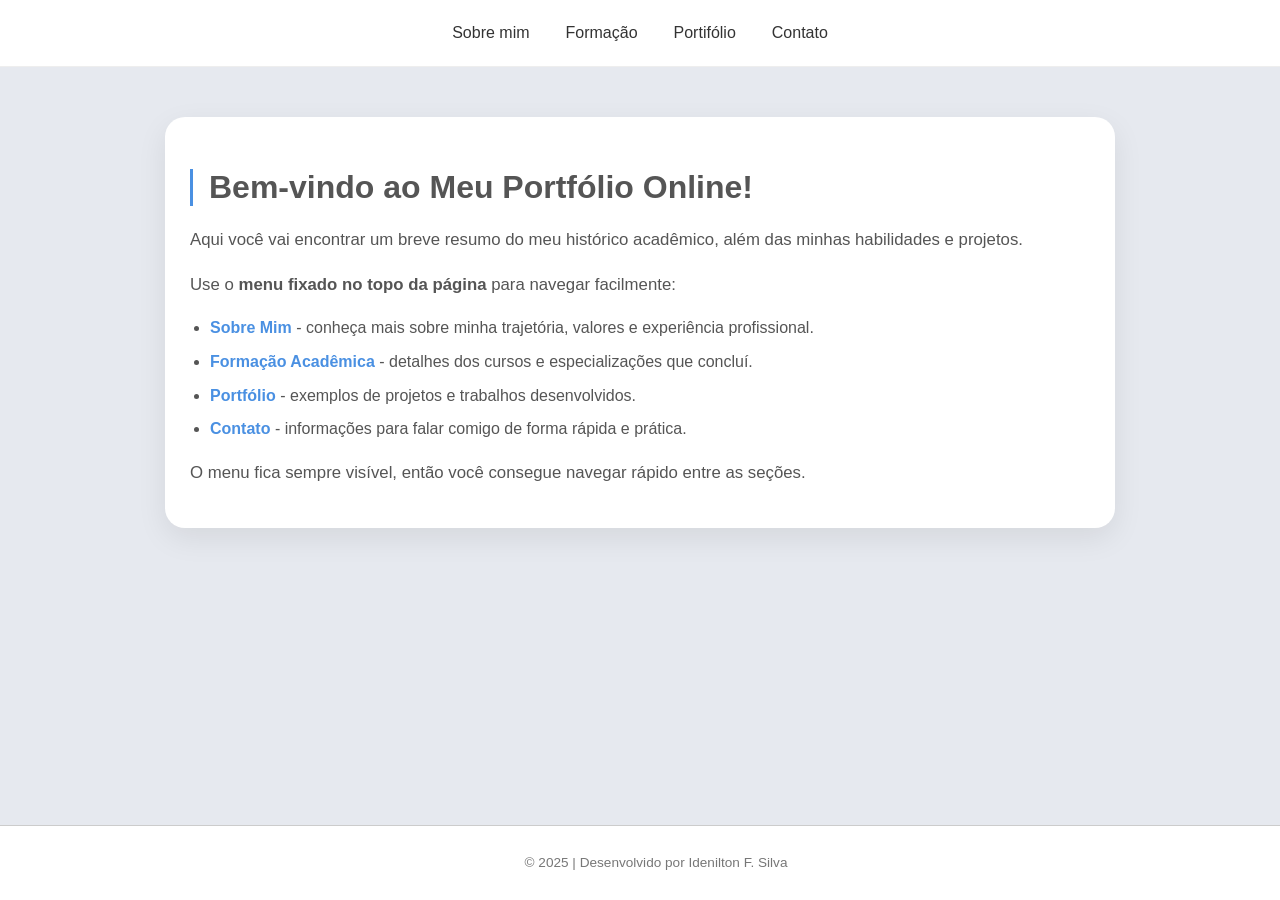
<file: index.html>
<!DOCTYPE html>
<html lang="pt-BR">
<head>
    <meta charset="UTF-8">
    <title>Bem-vindo ao Meu Site</title>
    <!-- Link pro CSS externo, estilo da página -->
    <link rel="stylesheet" href="css/style.css">
</head>
<body>
    <!-- Menu fixo -->
    <div id="menu">
        <a href="sobre.html">Sobre  mim</a> <!-- Link Sobre Mim -->
        <a href="formacao.html">Formação</a> <!-- Link Formação -->
        <a href="portifolio.html">Portifólio</a> <!-- Link Portfólio -->
        <a href="contato.html">Contato</a> <!-- Link Contato -->
    </div>

    <!-- Conteúdo página principal -->
    <main>
        <!-- Boas-vindas, texto de introdução -->
        <section class="bem-vindo-container">
            <div class="bem-vindo-text">
                <h1>Bem-vindo ao Meu Portfólio Online!</h1>
                <p>Aqui você vai encontrar um breve resumo do meu histórico acadêmico, além das minhas habilidades e projetos.</p>
                <p>Use o <strong>menu fixado no topo da página</strong> para navegar facilmente:</p>
                <ul>
                    <li><strong>Sobre Mim</strong> - conheça mais sobre minha trajetória, valores e experiência profissional.</li>
                    <li><strong>Formação Acadêmica</strong> - detalhes dos cursos e especializações que concluí.</li>
                    <li><strong>Portfólio</strong> - exemplos de projetos e trabalhos desenvolvidos.</li>
                    <li><strong>Contato</strong> - informações para falar comigo de forma rápida e prática.</li>
                </ul>
                <p>O menu fica sempre visível, então você consegue navegar rápido entre as seções.</p>
            </div>
        </section>
    </main>

    <!-- Rodapé simples fixo -->
    <footer class="rodape">
        <p>&copy; 2025 | Desenvolvido por Idenilton F. Silva</p>
    </footer>
    
</body>
</html>
</file>
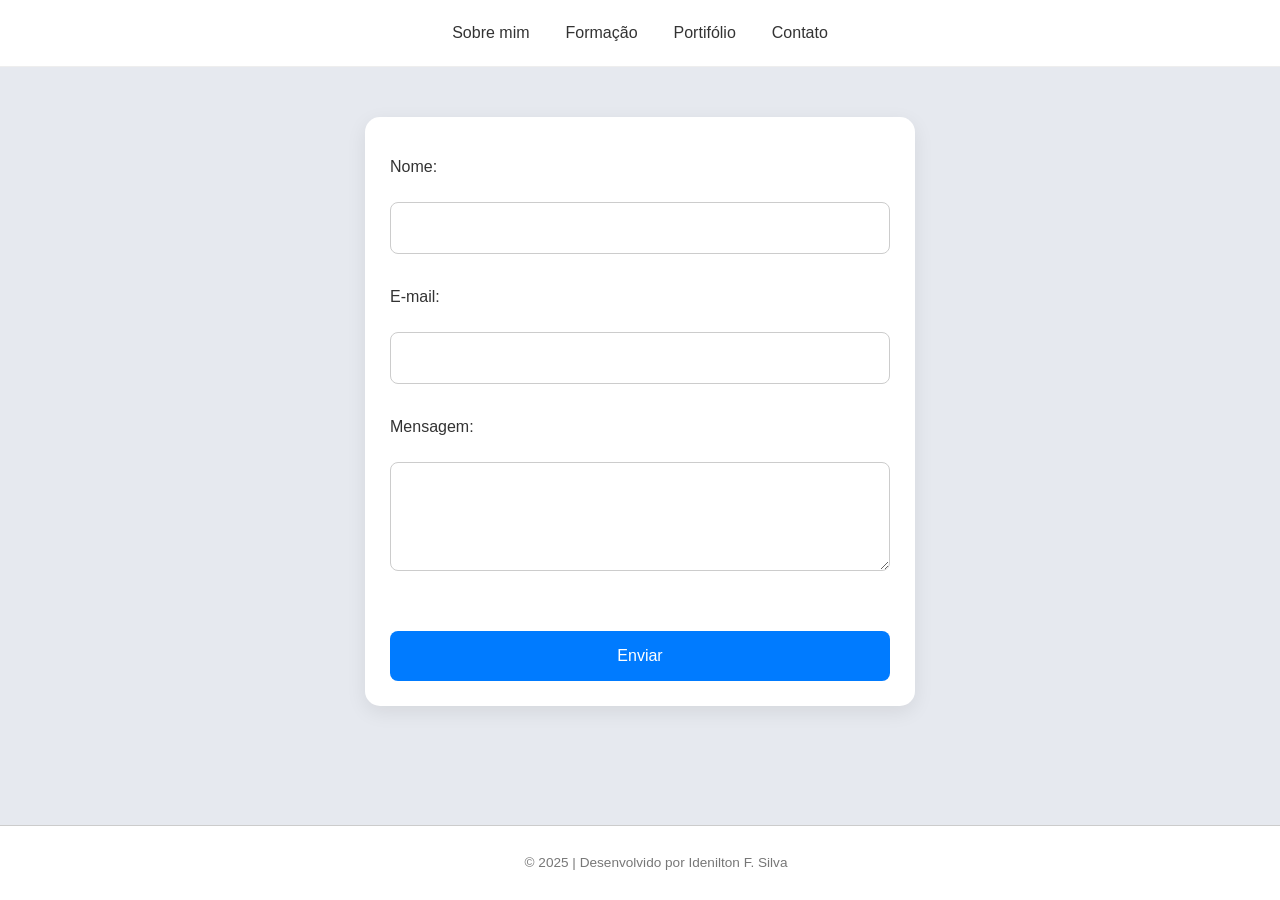
<file: contato.html>
<!DOCTYPE html>
<html lang="pt-br">
  <head>
    <meta charset="UTF-8">
    <meta name="viewport" content="width=device-width, initial-scale=1.0">
    <title>Contato</title>

    <!-- Importa o arquivo CSS externo para estilização -->
    <link rel="stylesheet" href="css/style.css">
  </head>
  <body>
    <!-- Menu fixo -->
    <div id="menu">
        <a href="sobre.html">Sobre  mim</a> <!-- Link Sobre Mim -->
        <a href="formacao.html">Formação</a> <!-- Link Formação -->
        <a href="portifolio.html">Portifólio</a> <!-- Link Portfólio -->
        <a href="contato.html">Contato</a> <!-- Link Contato -->
    </div>

    <!-- Conteúdo principal da página -->
    <main>
        <form id="contatoForm">
            <label for="nome">Nome:</label><br>
            <input type="text" id="nome" name="nome"><br>
            <span id="errorNome" style="color:red; display:none;">Por favor, preencha seu nome.</span><br>

            <label for="email">E-mail:</label><br>
            <input type="text" id="email" name="email"><br>
            <span id="errorEmail" style="color:red; display:none;">Por favor, preencha um e-mail válido.</span><br>

            <label for="mensagem">Mensagem:</label><br>
            <textarea id="mensagem" name="mensagem" rows="5"></textarea><br>
            <span id="errorMensagem" style="color:red; display:none;">Por favor, escreva sua mensagem.</span><br><br>

            <button type="submit">Enviar</button>
        </form>
    </main>

    <script>
        document.getElementById('contatoForm').addEventListener('submit', function(e) {
            e.preventDefault(); // Evita envio real do formulário

            // Obter valores
            const nome = document.getElementById('nome').value.trim();
            const email = document.getElementById('email').value.trim();
            const mensagem = document.getElementById('mensagem').value.trim();

            let valid = true;

            // Validação Nome
            if (nome === "") {
                document.getElementById('errorNome').style.display = 'inline';
                valid = false;
            } else {
                document.getElementById('errorNome').style.display = 'none';
            }

            // Validação E-mail simples
            const emailRegex = /^[^\s@]+@[^\s@]+\.[^\s@]+$/;
            if (!emailRegex.test(email)) {
                document.getElementById('errorEmail').style.display = 'inline';
                valid = false;
            } else {
                document.getElementById('errorEmail').style.display = 'none';
            }

            // Validação Mensagem
            if (mensagem === "") {
                document.getElementById('errorMensagem').style.display = 'inline';
                valid = false;
            } else {
                document.getElementById('errorMensagem').style.display = 'none';
            }

            // Se válido, simular envio
            if (valid) {
                alert(`Mensagem enviada com sucesso!\n\nNome: ${nome}\nE-mail: ${email}\nMensagem: ${mensagem}`);
                document.getElementById('contatoForm').reset();
            }
        });
    </script>


    <footer class="rodape">
      <p>&copy; 2025 | Desenvolvido por Idenilton F. Silva</p>
    </footer>

  </body>
</html>
</file>
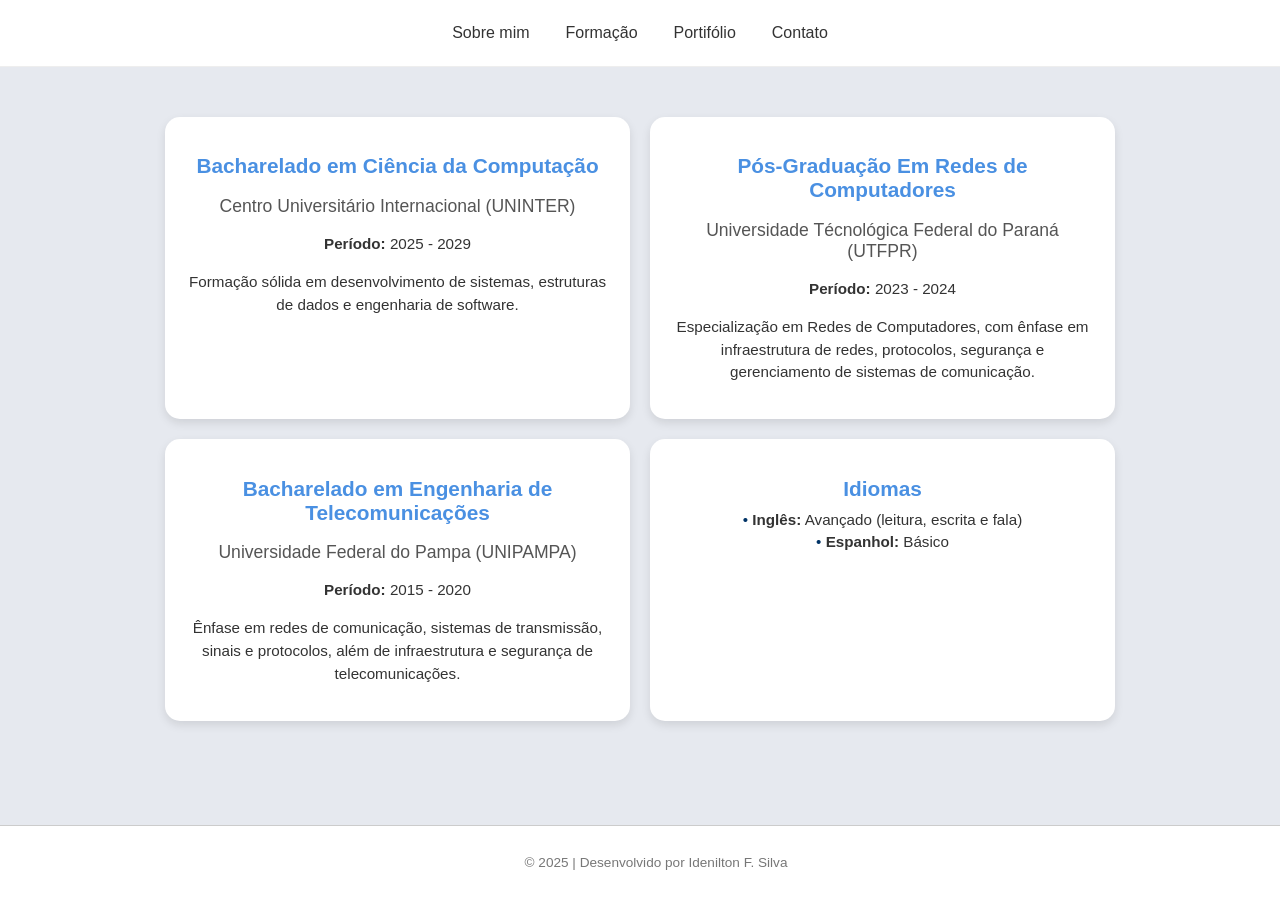
<file: formacao.html>
<!DOCTYPE html>
<html lang="pt-br">
  <head>
    <meta charset="UTF-8">
    <meta name="viewport" content="width=device-width, initial-scale=1.0">
    <title>Formação</title>

    <!-- Importa o arquivo CSS externo para estilização -->
    <link rel="stylesheet" href="css/style.css">
  </head>
  <body>
    <!-- Menu fixo -->
    <div id="menu">
        <a href="sobre.html">Sobre  mim</a> <!-- Link Sobre Mim -->
        <a href="formacao.html">Formação</a> <!-- Link Formação -->
        <a href="portifolio.html">Portifólio</a> <!-- Link Portfólio -->
        <a href="contato.html">Contato</a> <!-- Link Contato -->
    </div>

    <!-- Conteúdo principal da página -->
    <main class="container">

      <!-- Seção com cards -->
      <section class="cards">

        <!-- Card 1: Ensino Superior -->
        <div class="card">
          <h2>Bacharelado em Ciência da Computação</h2>
          <h3>Centro Universitário Internacional (UNINTER)</h3>
          <p><strong>Período:</strong> 2025 - 2029</p>
          <p>Formação sólida em desenvolvimento de sistemas, estruturas de dados e engenharia de software.</p>
        </div>

        <!-- Card 2: Especialização -->
        <div class="card">
          <h2>Pós-Graduação Em Redes de Computadores</h2>
          <h3>Universidade Técnológica Federal do Paraná (UTFPR)</h3>
          <p><strong>Período:</strong> 2023 - 2024</p>
          <p>Especialização em Redes de Computadores, com ênfase em infraestrutura de redes, protocolos, segurança e gerenciamento de sistemas de comunicação.</p>
        </div>

        <!-- Card 3: Ensino Superior -->
        <div class="card">
          <h2>Bacharelado em Engenharia de Telecomunicações</h2>
          <h3>Universidade Federal do Pampa (UNIPAMPA)</h3>
          <p><strong>Período:</strong> 2015 - 2020</p>
          <p>Ênfase em redes de comunicação, sistemas de transmissão, sinais e protocolos, além de infraestrutura e segurança de telecomunicações.</p>
        </div>

        <!-- Card 4: Idiomas -->
        <div class="card">
          <h2>Idiomas</h2>
          <ul>
            <li><strong>Inglês:</strong> Avançado (leitura, escrita e fala)</li>
            <li><strong>Espanhol:</strong> Básico</li>
          </ul>
        </div>
      </section>
      
    </main>

    <footer class="rodape">
      <p>&copy; 2025 | Desenvolvido por Idenilton F. Silva</p>
    </footer>

  </body>
</html>
</file>
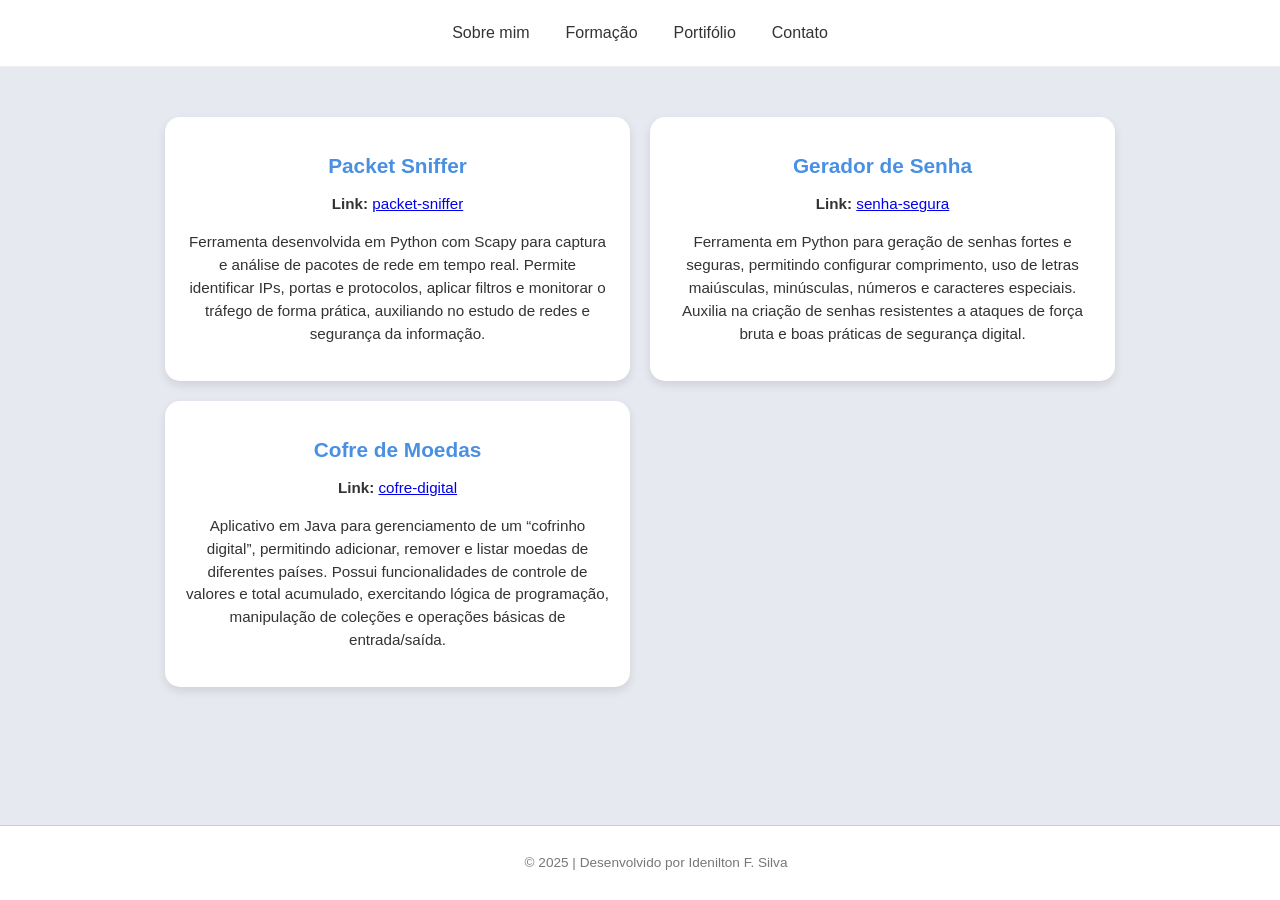
<file: portifolio.html>
<!DOCTYPE html>
<html lang="pt-br">
<head>
  <meta charset="UTF-8">
  <meta name="viewport" content="width=device-width, initial-scale=1.0">
  <title>Portifólio</title>

  <!-- Importa o arquivo CSS externo para estilização -->
  <link rel="stylesheet" href="css/style.css">
</head>
<body>
    <!-- Menu fixo -->
    <div id="menu">
        <a href="sobre.html">Sobre  mim</a> <!-- Link Sobre Mim -->
        <a href="formacao.html">Formação</a> <!-- Link Formação -->
        <a href="portifolio.html">Portifólio</a> <!-- Link Portfólio -->
        <a href="contato.html">Contato</a> <!-- Link Contato -->
    </div>

  <!-- Conteúdo principal da página -->

  
  <main class="container">
    
    <section class="cards">

      <!-- Card 1: PROJETO 1 -->
        <div class="card">
          <h2>Packet Sniffer</h2>
          <p><strong>Link:</strong> <a href="https://github.com/ideniltonsilva/packet-sniffer.git" target="_blank">packet-sniffer</a></p>
          <p>Ferramenta desenvolvida em Python com Scapy para captura e análise de pacotes de rede em tempo real. 
          Permite identificar IPs, portas e protocolos, aplicar filtros e monitorar o tráfego de forma prática, 
          auxiliando no estudo de redes e segurança da informação.</p>
        </div>

        <!-- Card 2: PROJETO 2 -->
        <div class="card">
          <h2>Gerador de Senha</h2>
          <p><strong>Link:</strong> <a href="https://github.com/ideniltonsilva/senha-segura.git" target="_blank">senha-segura</a></p>
          <p>Ferramenta em Python para geração de senhas fortes e seguras, permitindo configurar comprimento, uso de letras maiúsculas, 
            minúsculas, números e caracteres especiais. Auxilia na criação de senhas resistentes a ataques de força bruta 
            e boas práticas de segurança digital.</p>
        </div>

        <!-- Card 3: PROJETO 3 -->
        <div class="card">
          <h2>Cofre de Moedas</h2>
          <p><strong>Link:</strong> <a href="https://github.com/ideniltonsilva/cofre-moedas.git" target="_blank">cofre-digital</a></p>
          <p>Aplicativo em Java para gerenciamento de um “cofrinho digital”, permitindo adicionar, remover e listar moedas de diferentes países. 
          Possui funcionalidades de controle de valores e total acumulado, exercitando lógica de programação, 
            manipulação de coleções e operações básicas de entrada/saída.</p>
        </div>
      </section>

      
  </main>


  <footer class="rodape">
    <p>&copy; 2025 | Desenvolvido por Idenilton F. Silva</p>
  </footer>

</body>
</html>
</file>
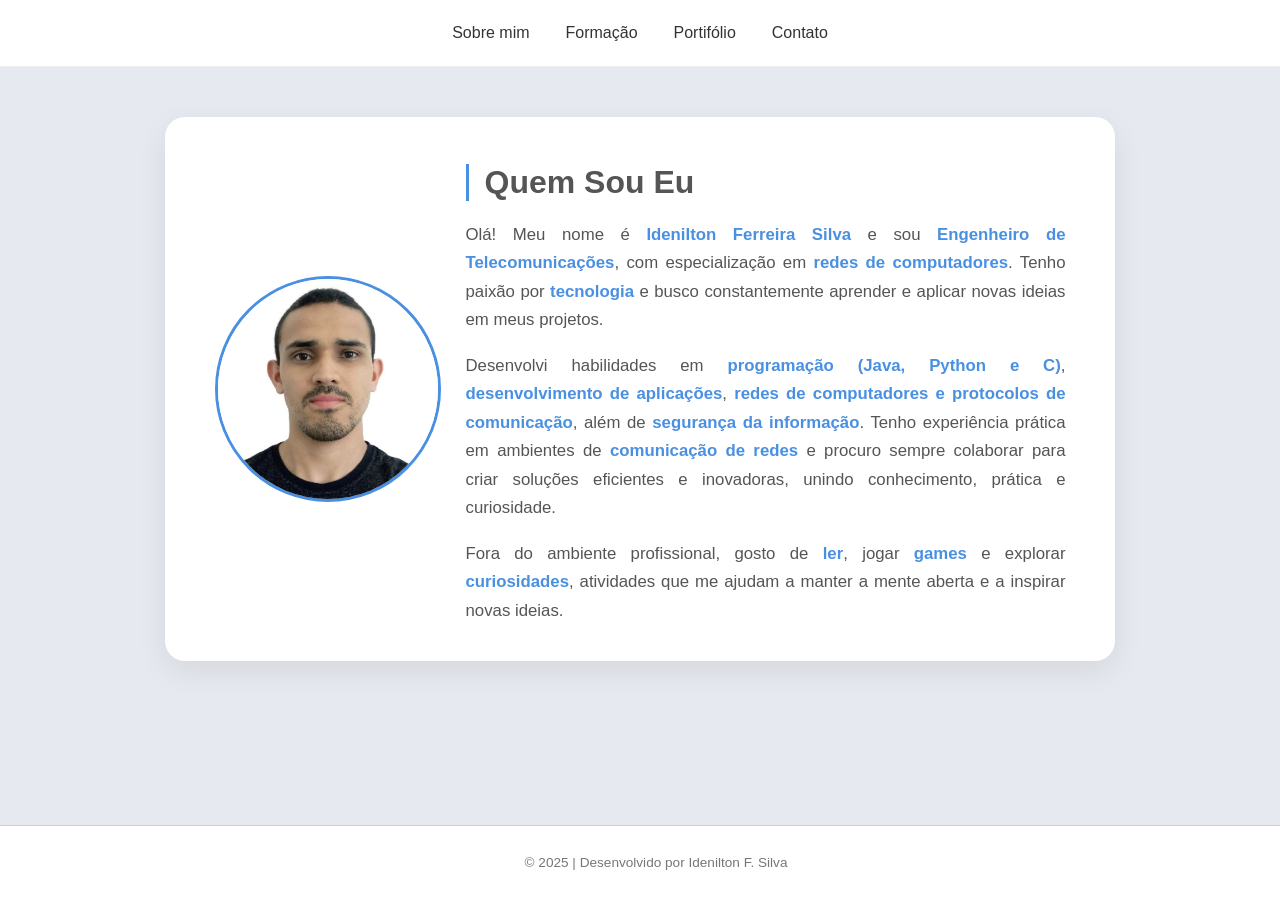
<file: sobre.html>
<!DOCTYPE html>
<html lang="pt-br">
<head>
  <meta charset="UTF-8">
  <meta name="viewport" content="width=device-width, initial-scale=1.0">
  <title>Sobre</title>

  <!-- Importa o arquivo CSS externo para estilização -->
  <link rel="stylesheet" href="css/style.css">
</head>
<body>
    <!-- Menu fixo -->
    <div id="menu">
        <a href="sobre.html">Sobre  mim</a> <!-- Link Sobre Mim -->
        <a href="formacao.html">Formação</a> <!-- Link Formação -->
        <a href="portifolio.html">Portifólio</a> <!-- Link Portfólio -->
        <a href="contato.html">Contato</a> <!-- Link Contato -->
    </div>

  <!-- Conteúdo principal da página -->
  <main>
    <section class="sobre-mim-container">
      <img src="img/perfil.png" alt="Foto">
      <div class="sobre-mim-text">
        <h1>Quem Sou Eu</h1>
        <p>Olá! Meu nome é <strong>Idenilton Ferreira Silva</strong> e sou <strong>Engenheiro de Telecomunicações</strong>, 
          com especialização em <strong>redes de computadores</strong>. Tenho paixão por <strong>tecnologia</strong> e busco 
          constantemente aprender e aplicar novas ideias em meus projetos.</p> <p>Desenvolvi habilidades em <strong>programação 
          (Java, Python e C)</strong>, <strong>desenvolvimento de aplicações</strong>, <strong>redes de computadores e 
          protocolos de comunicação</strong>, além de <strong>segurança da informação</strong>. Tenho experiência prática 
          em ambientes de <strong>comunicação de redes</strong> e procuro sempre colaborar para criar soluções eficientes e 
          inovadoras, unindo conhecimento, prática e curiosidade.</p> <p>Fora do ambiente profissional, gosto de <strong>ler</strong>, 
            jogar <strong>games</strong> e explorar <strong>curiosidades</strong>, atividades que me ajudam a manter a mente aberta e a inspirar novas ideias.</p>
      </div>
    </section>
  </main>

  <footer class="rodape">
    <p>&copy; 2025 | Desenvolvido por Idenilton F. Silva</p>
  </footer>

</body>
</html>
</file>
<file: css/style.css>
/* =====================================================
   VARIÁVEIS DE ESPAÇAMENTO E LARGURA
   ===================================================== */
:root {
  --spacing-xs: 8px;    /* Espaçamento extra pequeno */
  --spacing-sm: 16px;   /* Espaçamento pequeno */
  --spacing-md: 20px;   /* Espaçamento médio */
  --spacing-lg: 25px;   /* Espaçamento grande */
  --max-width: 950px;   /* Largura máxima padrão */
}

/* =====================================================
   CONFIGURAÇÕES GERAIS
   ===================================================== */
body {
  margin: 0;
  font-family: "Poppins", "Open Sans", sans-serif; /* Fonte padrão */
  background-color: #e6e9ef; /* Fundo cinza claro */
  color: #333; /* Texto padrão */
}

/* Define largura máxima e espaçamento interno para o conteúdo principal */
main {
  max-width: var(--max-width);
  margin: 0 auto; /* Centraliza o conteúdo */
  padding: var(--spacing-lg) var(--spacing-md);
  text-align: center;
}

/* =====================================================
   MENU SUPERIOR FIXO
   ===================================================== */
#menu {
  display: flex;
  justify-content: center;
  align-items: center;
  gap: var(--spacing-md);
  padding: var(--spacing-sm) 0;
  background-color: #fff;
  border-bottom: 1px solid #eee;
  position: sticky; /* Fixa no topo */
  top: 0;
  z-index: 100;
}

/* Links do menu com efeito hover original */
#menu a {
  text-decoration: none;
  font-size: 1rem;
  font-weight: 500;
  color: #333;
  position: relative;
  padding: var(--spacing-xs);
  transition: color 0.3s ease;
}

/* Linha animada abaixo do link */
#menu a::after {
  content: '';
  position: absolute;
  left: 0;
  bottom: 0;
  width: 0%;
  height: 3px;
  background-color: #007bff; /* Azul para destaque */
  transition: width 0.3s ease;
}

#menu a:hover {
  color: #007bff;
}

#menu a:hover::after {
  width: 100%;
}

/* =====================================================
   SEÇÃO SOBRE MIM
   ===================================================== */
.sobre-mim-container {
  display: flex;
  flex-direction: row;
  align-items: center;
  justify-content: center;
  gap: var(--spacing-lg);
  max-width: var(--max-width);
  margin: var(--spacing-lg) auto;
  padding: var(--spacing-md);
  background-color: #fff;
  border-radius: 20px;
  box-shadow: 0 10px 30px rgba(0, 0, 0, 0.08);
  transition: transform 0.3s ease, box-shadow 0.3s ease;
}

/* Efeito hover original na caixa */
.sobre-mim-container:hover {
  transform: translateY(-5px);
  box-shadow: 0 10px 30px rgba(0, 0, 0, 0.15);
}

.sobre-mim-container img {
  width: 220px;
  height: 220px;
  border-radius: 50%;
  object-fit: cover;
  border: 3px solid #4a90e2;
}

.sobre-mim-text {
  max-width: 600px;
  text-align: justify;
}

.sobre-mim-text h1 {
  font-size: 2em;
  color: #555;
  font-weight: 600;
  margin-bottom: var(--spacing-md);
  text-align: left;
  border-left: 3px solid #4a90e2;
  padding-left: var(--spacing-sm);
}

.sobre-mim-text p {
  font-size: 1.05em;
  line-height: 1.7;
  margin-bottom: var(--spacing-sm);
  color: #555;
}

.sobre-mim-text strong {
  color: #4a90e2;
}

/* =====================================================
   SEÇÃO FORMAÇÃO (CARDS)
   ===================================================== */
.cards {
  display: grid;
  grid-template-columns: repeat(2, 1fr); /* 2 colunas fixas */
  gap: var(--spacing-md);
  max-width: var(--max-width);
  margin: var(--spacing-lg) auto;
}

.card {
  background-color: #fff;
  border-radius: 15px;
  padding: var(--spacing-md);
  box-shadow: 0 4px 10px rgba(0, 0, 0, 0.1);
  transition: transform 0.2s ease, box-shadow 0.2s ease;
}

/* Efeito hover original nos cards */
.card:hover {
  transform: translateY(-6px);
  box-shadow: 0 6px 14px rgba(0, 0, 0, 0.2);
}


.card h2 {
  color: #4a90e2;
  font-size: 1.3em;
  margin-bottom: var(--spacing-xs);
}

.card h3 {
  font-weight: 500;
  font-size: 1.1em;
  color: #555;
  margin-bottom: var(--spacing-sm);
}

.card p,
.card li {
  font-size: 0.95em;
  line-height: 1.5;
}

.card ul {
  list-style: none;
  padding: 0;
  margin: 0;
}

.card ul li::before {
  content: "• ";
  color: #003366;
}

/* =====================================================
   SEÇÃO FORMULÁRIO DE CONTATO
   ===================================================== */
main form {
  background-color: #fff;
  padding: var(--spacing-lg);
  border-radius: 15px;
  max-width: 500px;
  margin: 25px auto; /* Sem margin-top extra */
  box-shadow: 0 6px 20px rgba(0, 0, 0, 0.08);
  text-align: left;
}

main form label {
  display: block;
  font-weight: 500;
  margin-top: var(--spacing-sm);
  margin-bottom: var(--spacing-xs);
  color: #333;
}

main form input,
main form textarea {
  width: 100%;
  padding: var(--spacing-sm);
  border: 1px solid #ccc;
  border-radius: 8px;
  font-size: 1em;
  box-sizing: border-box;
}

main form textarea {
  resize: vertical;
}

main form button {
  margin-top: var(--spacing-md);
  width: 100%;
  padding: var(--spacing-sm);
  background-color: #007bff;
  color: #fff;
  border: none;
  border-radius: 8px;
  font-size: 1em;
  cursor: pointer;
  transition: background-color 0.3s ease;
}

main form button:hover {
  background-color: #0056b3;
}

main form span {
  color: red;
  font-size: 0.85em;
  display: none; /* visível apenas via JS */
}

/* =====================================================
   SEÇÃO BEM-VINDO
   ===================================================== */
.bem-vindo-container {
  background-color: #fff;
  border-radius: 20px;
  padding: var(--spacing-lg);
  margin: var(--spacing-lg) auto;
  max-width: var(--max-width);
  box-shadow: 0 10px 30px rgba(0, 0, 0, 0.08);
  text-align: left;
  transition: transform 0.3s ease, box-shadow 0.3s ease;
}

.bem-vindo-container:hover {
  transform: translateY(-5px);
  box-shadow: 0 12px 35px rgba(0, 0, 0, 0.12);
}

.bem-vindo-text h1 {
  font-size: 2em;
  color: #555;
  font-weight: 600;
  margin-bottom: var(--spacing-md);
  border-left: 3px solid #4a90e2;
  padding-left: var(--spacing-sm);
}

.bem-vindo-text p {
  font-size: 1.05em;
  line-height: 1.7;
  margin-bottom: var(--spacing-sm);
  color: #555;
}

.bem-vindo-text ul {
  list-style: disc;
  padding-left: 20px;
  margin-bottom: var(--spacing-sm);
}

.bem-vindo-text ul li {
  font-size: 1em;
  line-height: 1.6;
  margin-bottom: var(--spacing-xs);
  color: #555;
}

.bem-vindo-text ul li strong {
  color: #4a90e2;
}


/* =====================================================
   RODAPÉ
   ===================================================== */
.rodape {
  position: fixed;   /* fixa na tela */
  bottom: 0;         /* na parte inferior */
  left: 0;           /* alinha à esquerda */
  width: 100%;       /* ocupa toda a largura da tela */
  text-align: center;
  padding: var(--spacing-sm);
  font-size: 0.85em;
  color: #777;
  border-top: 1px solid #ccc;
  background-color: #fff; /* importante se houver conteúdo por trás */
  z-index: 1000;     /* garante que fique acima de outros elementos */
}



/* =====================================================
   RESPONSIVIDADE
   ===================================================== */
@media screen and (max-width: 768px) {
  main {
    padding: var(--spacing-md);
  }

  .sobre-mim-container {
    flex-direction: column; /* Empilha imagem e texto */
    text-align: center;
  }

  .cards {
    grid-template-columns: repeat(auto-fit, minmax(280px, 1fr)); /* Ajuste dinâmico */
  }
}


@media screen and (max-width: 768px) {
  .bem-vindo-container {
    padding: var(--spacing-md);
  }

  .bem-vindo-text h1 {
    font-size: 1.7em;
  }

  .bem-vindo-text p,
  .bem-vindo-text ul li {
    font-size: 1em;
  }
}
</file>
